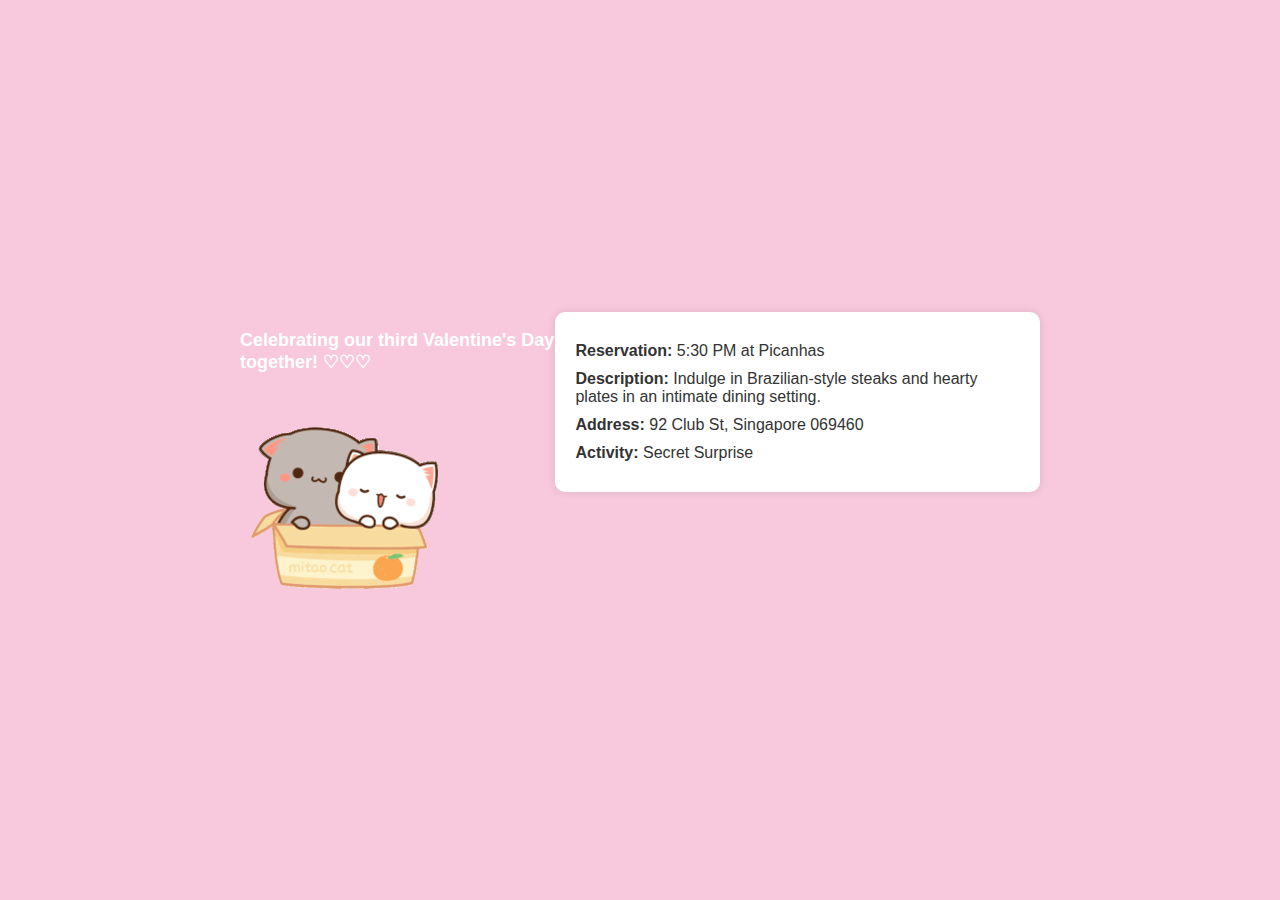
<file: itinerary.html>
﻿<!DOCTYPE html>
<html lang="en">
<head>
    <link rel="stylesheet" href="itinerary.css">
</head>
<body>
    <div class="container">
        <div class="left-section">
            <p class="image-text">Celebrating our third Valentine's Day together! ♡♡♡</p>
            <img src="cat.gif" alt="Small animated illustration" class="image">
        </div>

        <div class="right-section">
            <div class="itinerary">
                <p class="reservation"><strong>Reservation:</strong> 5:30 PM at Picanhas</p>
                <p class="description"><strong>Description:</strong> Indulge in Brazilian-style steaks and hearty plates in an intimate dining setting.</p>
                <p class="address"><strong>Address:</strong> 92 Club St, Singapore 069460</p>
                <p class="activity"><strong>Activity:</strong> Secret Surprise</p>
            </div>
        </div>
    </div>
</body>
</html>
</file>
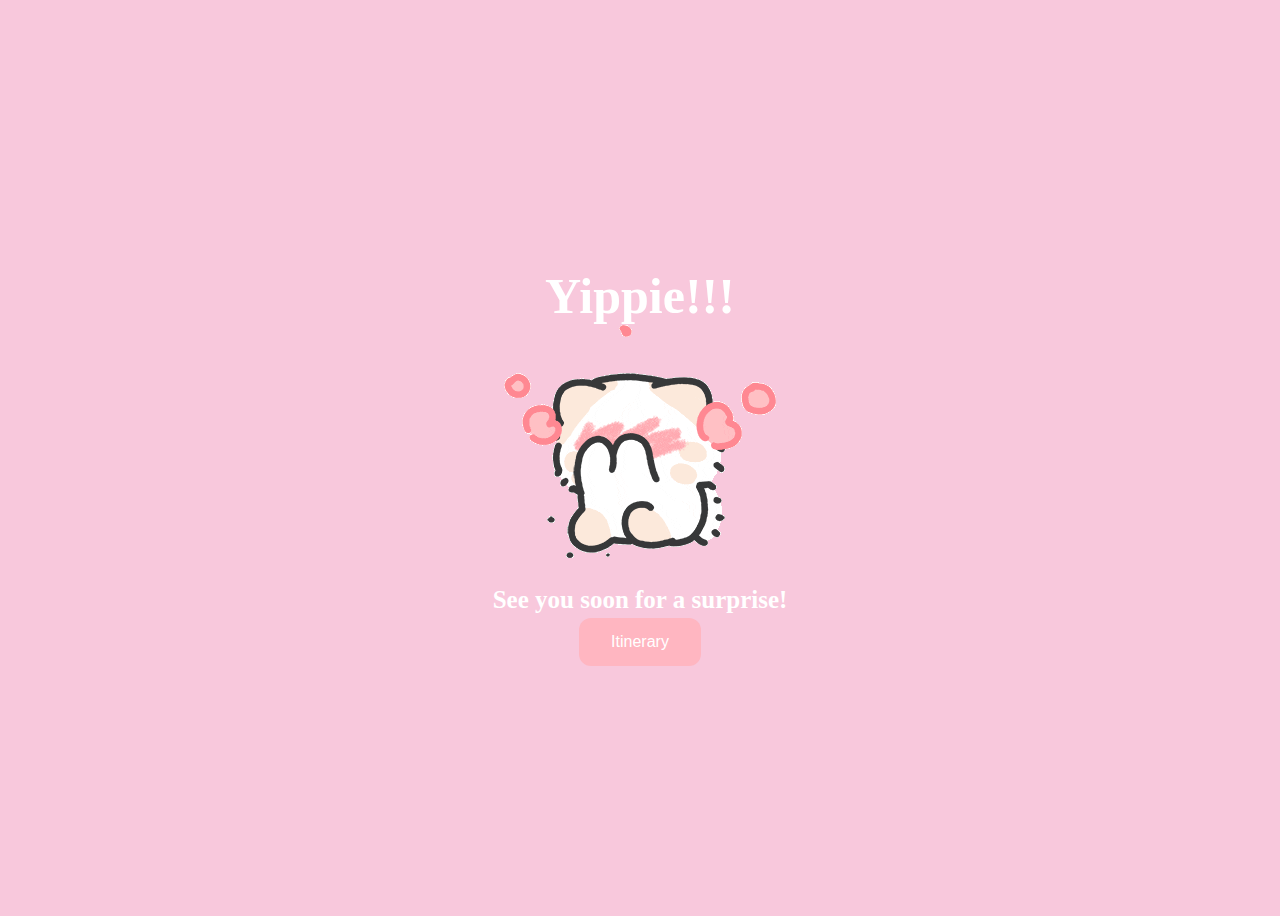
<file: yes.html>
<!DOCTYPE html>
<html lang="en">
<head>
    <link rel="stylesheet" href=yes_styles.css>
    <style>
        .container {
            display: flex;
            flex-direction: column;
            align-items: center;
            text-align: center;
        }
    </style>
</head>
<body>
    <div class="container">
        <div>
            <h1 class="header_text">Yippie!!! </h1>
        </div>
        <div class="gif_container">
            <img src="cute_Cat2.gif" alt="Cute animated illustration">
        </div>
        <p class="text"> See you soon for a surprise!</p>
        <button class="btn" id="itineraryButton" onclick="lastPage()">Itinerary</button>
        <script>
                function lastPage() {
                    window.location.href = "itinerary.html";
                }
        </script>
    </div>
</body>
</html>
</file>
<file: itinerary.css>
body {
    display: flex;
    justify-content: center;
    align-items: center;
    height: 100vh;
    background-color: #F8C8DC;
    margin: 0;
}

.container {
    display: flex;
    max-width: 800px;
    margin: 0 auto;
}

.left-section {
    display: flex;
    flex-direction: column;
    align-items: flex-start;
}

.image {
    margin-top: 10px;
    border-radius: 8px;
}

.image-text {
    font-family: 'Nunito', sans-serif;
    font-size: 18px;
    font-weight: bold;
    color: white;
    margin-bottom: 10px;
}

.right-section {
    display: flex;
    flex-direction: column;
    align-items: flex-end;
}

.itinerary {
    background-color: #FFF;
    padding: 20px;
    border-radius: 10px;
    text-align: left;
    box-shadow: 0 0 10px rgba(0, 0, 0, 0.1);
}

.reservation,
.description,
.address,
.activity {
    font-family: 'Nunito', sans-serif;
    font-size: 16px;
    color: #333;
    margin: 10px 0;
}
</file>
